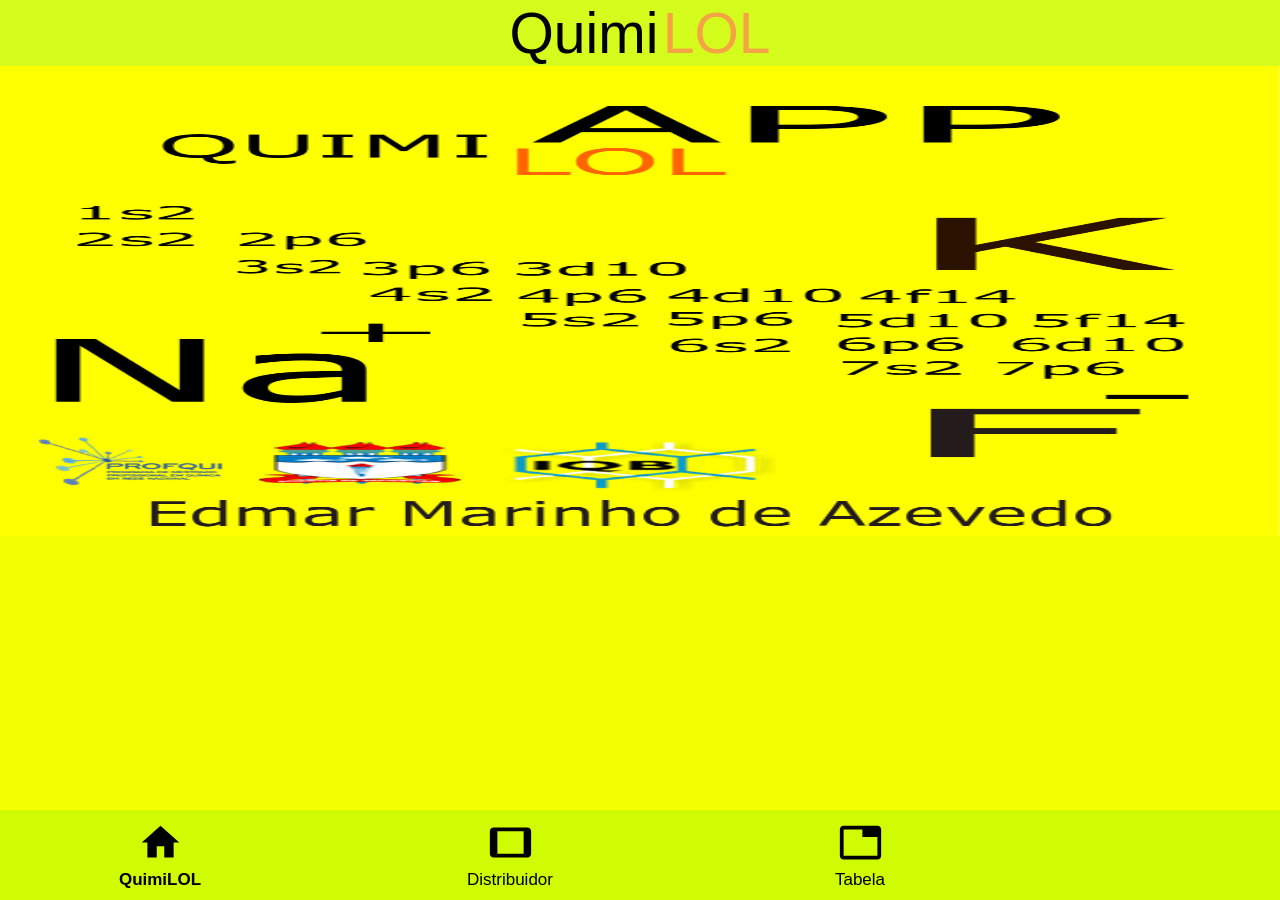
<file: index.html>
<!doctype html>
<html lang="pt-br">
    <head>
        <title>Diagrama de Linus</title>
        <meta charset="utf-8">
        <meta name="viewport" content="width=device-width, initial-scale=1, shrink-to-fit=no">
        <link rel="stylesheet" href="./css/main.css"/>
    </head>
    <body>
        <div>
            <div class = "cabecalho ">
                <h1>Quimi</h1>
                <h1 style="color:#f4a442">LOL</h1>
            </div>
            <img class="logo" src="img/edmar.png" alt="">
            <div class="navbar">
                    <a href="index.html" class="active">
                        <img src="img/home.svg" class="icon"><br>
                        <span>QuimiLOL</span>
                    </a>
                    <a href="html/escolha.html">
                        <img src="img/tablet.svg" class="icon"><br>
                        <span>Distribuidor</span>
                    </a>
                    <a href="html/tabela.html">
                        <img src="img/tab.svg" class="icon"><br>
                        <span>Tabela</span>
                    </a>
                </div>
            </div>
    </body>
</html>
</file>
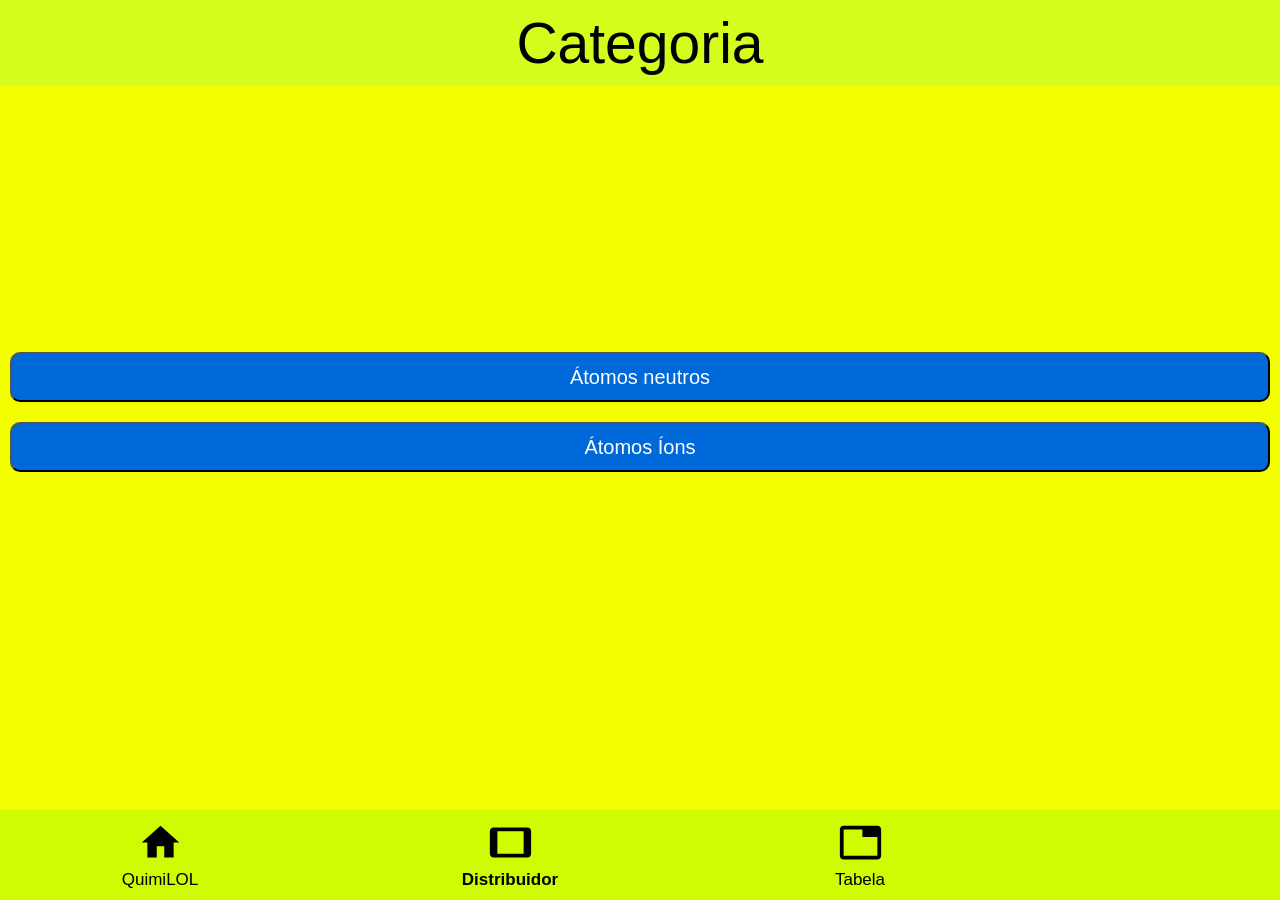
<file: html/escolha.html>
<!DOCTYPE html>
<html lang="pt">
    <head>
        <meta name="viewport" content="width=device-width, initial-scale=1, shrink-to-fit=no"/>
        <meta charset="utf-8">
        <title>Escolha</title>
        <link rel="stylesheet" href="../css/main.css"/>
        <link rel="stylesheet" href="../css/escolha.css">
    </head>
    <body>
        <div>
            <div class="cabecalho row" >
                <h1>Categoria</h1>
            </div>

            <div class="center">
                <div class="row" >
                    <a class="button" href="./treino.html">
                    <button type="button" class="botao-azul">Átomos neutros</button>
                    </a>
                </div>
                <div class="row">
                <a class="button" href="./ions.html">
                    <button type="button" class="botao-azul">Átomos Íons</button>
                </a>
                </div>
            </div>
            </div>
            <div class="navbar">
            <a href="../index.html" >
                <img src="../img/home.svg" class="icon"><br>
                <span>QuimiLOL</span>
            </a>
            <a href="escolha.html" class="active">
                <img src="../img/tablet.svg" class="icon"><br>
                <span>Distribuidor</span>
            </a>
            <a href="tabela.html">
                <img src="../img/tab.svg" class="icon"><br>
                <span>Tabela</span>
            </a>
        </div>
    </body>
</html>
</file>
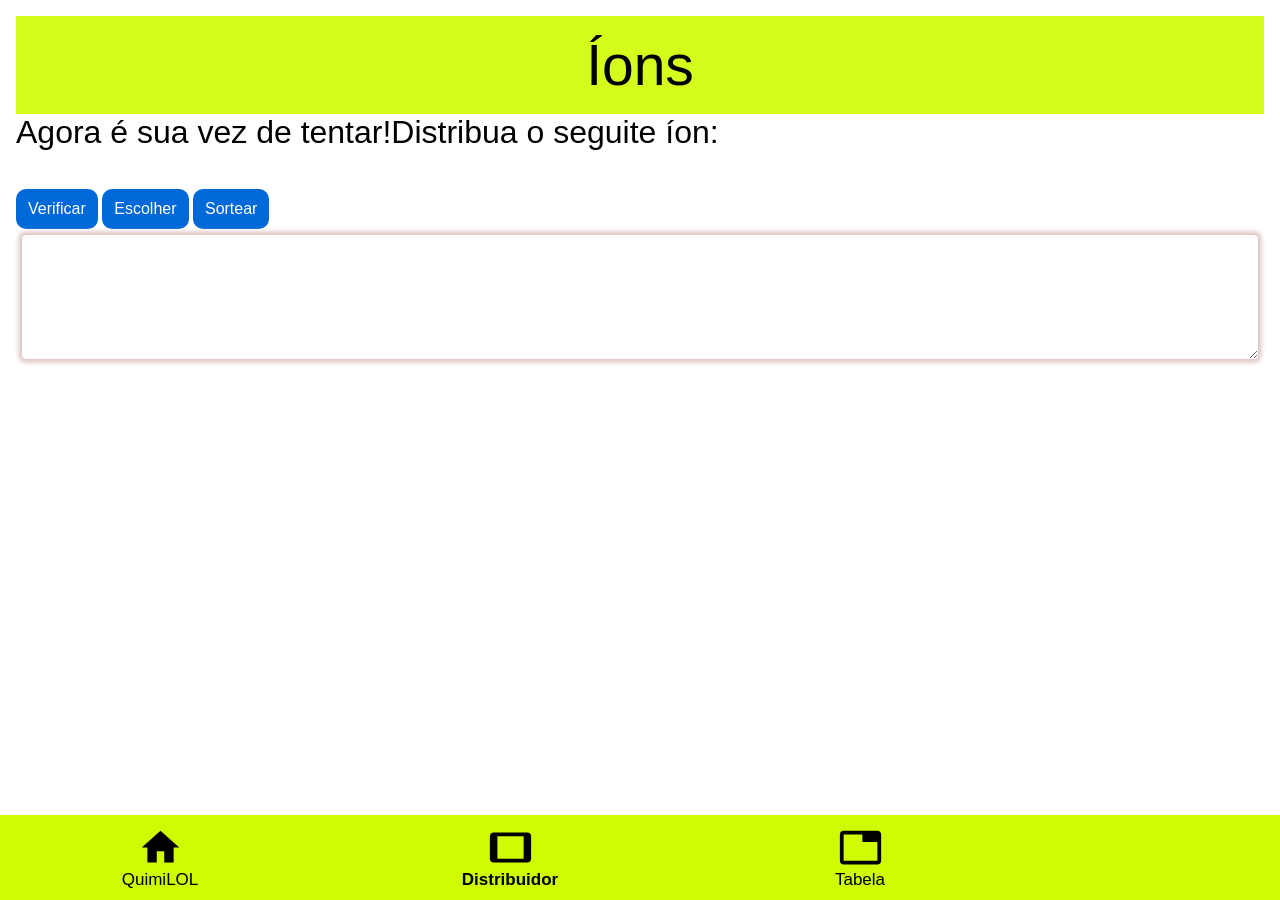
<file: html/ions.html>
<html>
    <head>
        <title> Exercitando</title>
        <meta charset="utf-8"/>
        <meta name="viewport" content="width=device-width, initial-scale=1, shrink-to-fit=no">
        <link rel="stylesheet" href="../css/main.css"/>
        <link rel="stylesheet" type="text/css" href="../css/treino.css"/>
        <script type="text/javascript" src="../js/ions.js"></script>
        <script src="../js/info.json"></script>
        <style>
            #menu{
                position: static;
            }
        </style>
    </head>
      <body >
        <div class = "container">
            <div class="cabecalho row">
                <h1 class="h1">Íons</h1>
            </div>
            <div class="row">
                <h2>Agora é sua vez de tentar!Distribua o seguite íon:</h2>
                <br>
                <div class="col-md" id="elemento">
                    <sup><h6 style="display:inline;" id="numeroAtomico"></h6></sup>
                    <h3 id="elementoQuimico"></h3><sup id="sinal"></sup>
                </div>

                <div class="col-md" >
                    <button class="botao-azul" onclick="verificarIons()" >Verificar</button>
                    <button class="botao-azul" onclick="escolherIons()"> Escolher</button>
                    <button class="botao-azul" onclick="sortearIons()">Sortear</button>

                </div>
                <div class = "container" style="padding:5px">
                    <textarea autofocus class="resposta-usuario" id="respostaUser" rows="5" ></textarea>
                    <div id="resultado"></div>
                    <div id="respostaUserDiv"></div>
                    <div id="resposta"></div>
                    <div id="info">
                        <p id="nivelMaisEnergetico"></p>
                        <p id="nivelMaisExterno"></p>
                    </div>

                </div>
            </div>
        </div>
        <div class="navbar">
            <a href="../index.html" >
                <img src="../img/home.svg" class="icon"><br>
                <span>QuimiLOL</span>
            </a>
            <a href="escolha.html" class="active">
                <img src="../img/tablet.svg" class="icon"><br>
                <span>Distribuidor</span>
            </a>
            <a href="tabela.html">
                <img src="../img/tab.svg" class="icon"><br>
                <span>Tabela</span>
            </a>
        </div>
    </body>
</html>
</file>
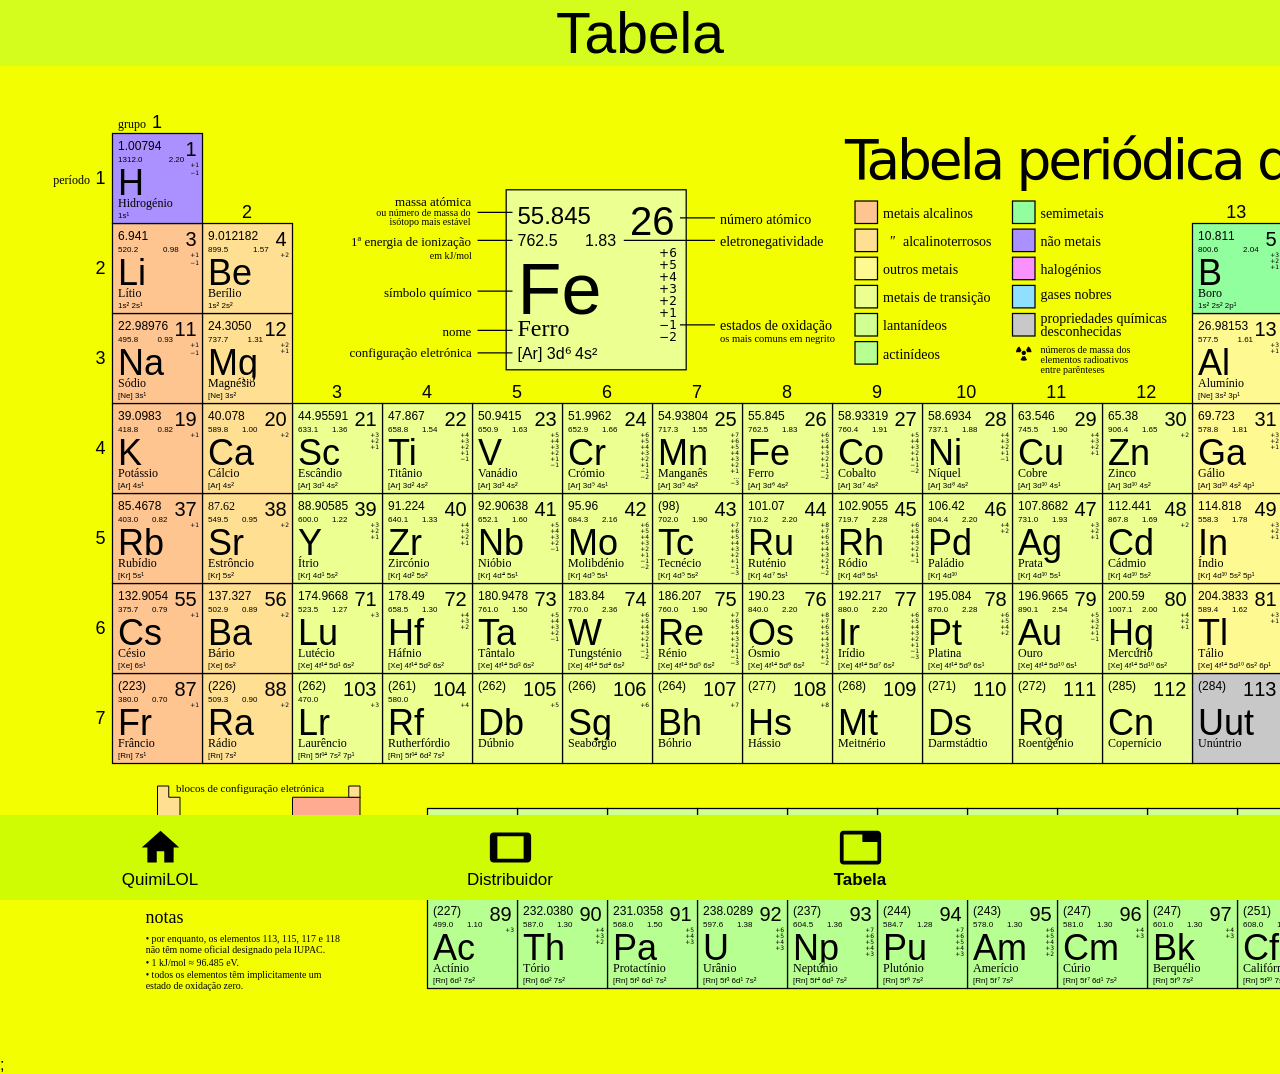
<file: html/tabela.html>
<html>
    <head>
        <title>Tabela Periódica</title>
        <meta charset="utf-8"/>
        <meta name="viewport" content="width=device-width, initial-scale=1, shrink-to-fit=no">
        <link rel="stylesheet" href="../css/main.css"/>
        <link rel="stylesheet" href="../css/tabela.css">
    </head>
    <body>
        <div class="cabecalho">
            <h1 class="h1">Tabela</h1>
        </div>
        <div style="overflow: scroll;" >
            <img style="overflow: scroll;" src="../img/tabela.svg" >;
        </div>

    <div class="navbar">
        <a href="../index.html" >
            <img src="../img/home.svg" class="icon"><br>
            <span>QuimiLOL</span>
        </a>
        <a href="escolha.html">
            <img src="../img/tablet.svg" class="icon"><br>
            <span>Distribuidor</span>
        </a>
        <a href="tabela.html" class="active">
            <img src="../img/tab.svg" class="icon"><br>
            <span>Tabela</span>
        </a>
    </div>
    </body>
</html>
</file>
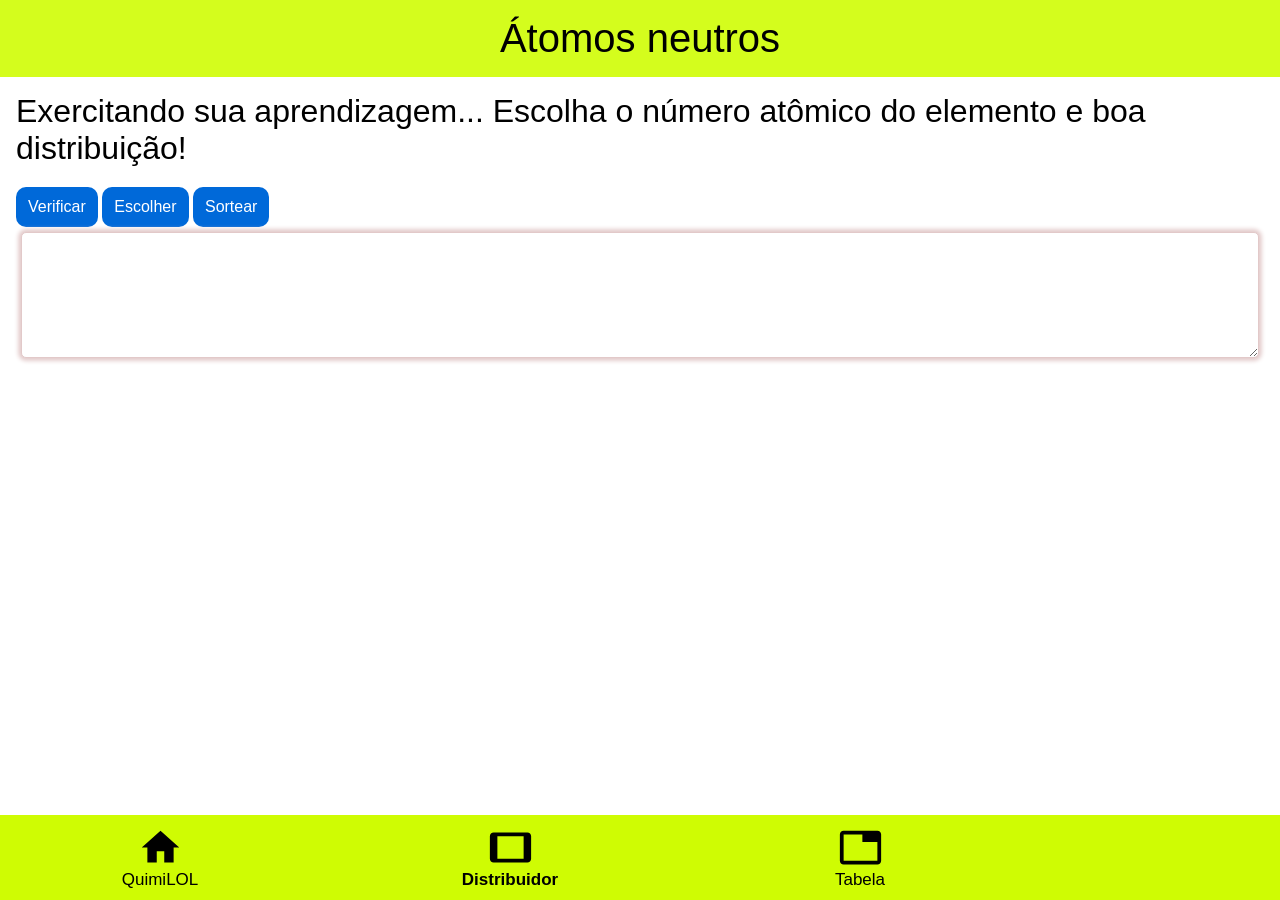
<file: html/treino.html>
<html>
    <head>
        <title> Exercitando</title>
        <meta name="viewport" content="width=device-width, initial-scale=1, shrink-to-fit=no">
        <link rel="stylesheet" href="../css/main.css"/>
        <link rel="stylesheet" type="text/css" href="../css/treino.css"/>
        <script type="text/javascript" src="../js/treino.js"></script>
        
    </head>
    <body>
        <div>
            <div class="cabecalho" >
                <h1 class="h1-pequeno">Átomos neutros</h1>
            </div>
            <div class="container" >
                <h2>
                    Exercitando sua aprendizagem...
                    Escolha o número atômico do elemento e boa distribuição!
                </h2>
                
                <div id="elemento">
                    <sup><h6 style="display:inline;"></h6></sup><h3></h3>
                </div>

                <div >
                    <button class="botao-azul" onclick="verificar()" >Verificar</button>
                    <button class="botao-azul" onclick="escolher()"> Escolher</button>
                    <button class="botao-azul" onclick="sortear()">Sortear</button>
                </div>
                <div class="container" style="padding:5px">
                    <textarea autofocus class="resposta-usuario" id="respostaUser" rows="5" ></textarea>

                    <div id="resultado"></div>
                    <div id="respostaUserDiv"></div>
                    <div id="resposta"></div>
                    <div id="info">
                    <p id="nivelMaisEnergetico"></p>
                    <p id="nivelMaisExterno"></p>

                </div>
                </div>
            </div>
        </div>
        <div class="navbar">
            <a href="../index.html" >
                <img src="../img/home.svg" class="icon"><br>
                <span>QuimiLOL</span>
            </a>
            <a href="escolha.html" class="active">
                <img src="../img/tablet.svg" class="icon"><br>
                <span>Distribuidor</span>
            </a>
            <a href="tabela.html">
                <img src="../img/tab.svg" class="icon"><br>
                <span>Tabela</span>
            </a>
        </div>
    </body>
</html>
</file>
<file: css/main.css>
body{
    color: black;
    margin: 0;
    font-family: Arial, Helvetica, sans-serif;
    /* font-family: -apple-system, BlinkMacSystemFont, 'Segoe UI', Roboto, Oxygen, Ubuntu, Cantarell, 'Open Sans', 'Helvetica Neue', sans-serif; */
    /* font-weight: 900; */
    background-color: #f3ff00;
}
a, a:hover {
    color:black;
}
h1{
    font-size: 57px;
    font-weight: 200;
    display:inline;
}
h2{
    padding:0;
    margin:0;
}
.h1-pequeno{
    font-size: 40px;
    font-weight: 200;
    display:inline;
}
.logo{
    height: 470px;
    width: 100%;
    margin-bottom: 100px;
}
.cabecalho{
    background-color: rgb(212, 253, 29);
    text-align: center;
    font-weight: bold;
}

.navbar {
    overflow: scroll;
    background-color: #cffc03;
    position: fixed;
    bottom: 0;
    width: 100%;
}
.navbar a {
    float: left;
    display: block;
    color: black;
    text-align: center;
    /*padding: 30px 16px;*/
    padding: 10px 0px;
    margin-right: 30px; 
    text-decoration: none;
    font-size: 17px;
    width: 25%;
}

.navbar a:hover {
    background: #cffc03;
    color: black;
}

.navbar a.active {
    background-color: #cffc03;
    color: black;
    font-weight: 700;
}

.icon{
    color:#CCCCCC;
    height: 45px;
    fill:#cccccc;
    width: 45px;
}
</file>
<file: css/escolha.css>
button{
    width:100%;
    height:50px;
    border-radius: 10px;
    cursor: pointer;
    color:white;
    font-size: 20px;
}
.botao-azul{
    background-color:#0069d9;
}
.center {
    align-items: center;
    margin-top:20%;
}
.row{
    padding:10px;
}
</file>
<file: css/treino.css>
.container,.cabecalho{
	padding: 1rem;
}

#elemento{
	color: black;
	padding: 10px 10px;
}
h3 {
	display: inline; 
}
.spanIncorreto{
	color:red;
}
.title{
	font-weight:bold;
}
body {
	position: relative;
	background-color: white;
}
#menu{
	position: static;
}
h2{
	font-weight: 300;
	font-size:32px;
	margin-top: 0;
}
button{
    height:40px;
    border-radius: 10px;
    cursor: pointer;
    color:white;
	font-size: 16px;
	padding: 6px 12px;	
	border: none;
}
.botao-azul{
    background-color:#0069d9;
}
textarea{
	font-size: 20px;
	width: 100%;
}
.resposta-usuario{
	
	border-color: rgb(226, 201, 201);
	border-radius: 5px;
	box-shadow: none;
}
textarea:focus{

	border-color: rgb(226, 201, 201);
	box-shadow: none;
	box-shadow: 0 0 3pt 2pt rgb(226, 201, 201);
	outline:none;
}
#info{
	margin-bottom: 100px;

}
#elemento h3{
	font-size: 28px;
	font-weight: 200;
}
#resultado p{
	vertical-align: middle;
}
</file>
<file: css/tabela.css>
.imagem{
    width: 90%;
    margin-left: 2%;
    }

.inferior{
    float:bottom;
}
.menu{
    position: static;
  }
</file>
